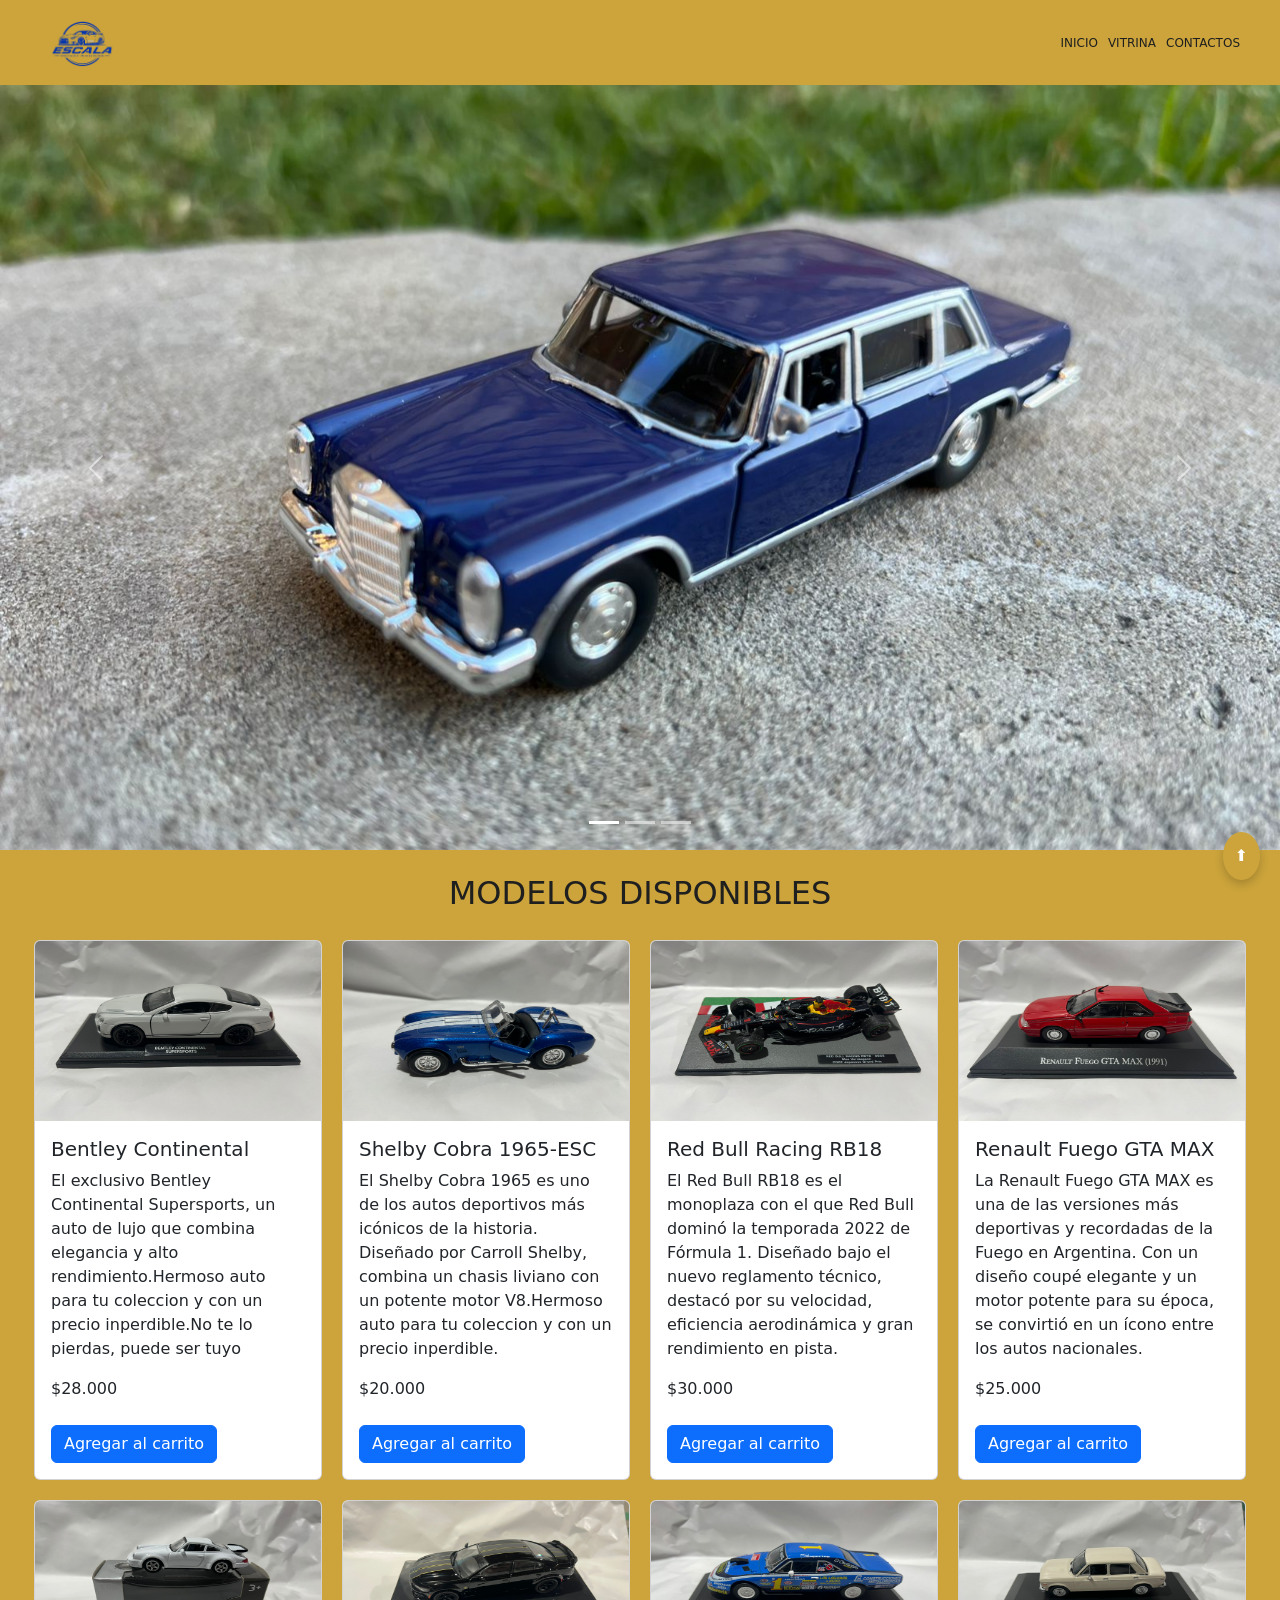
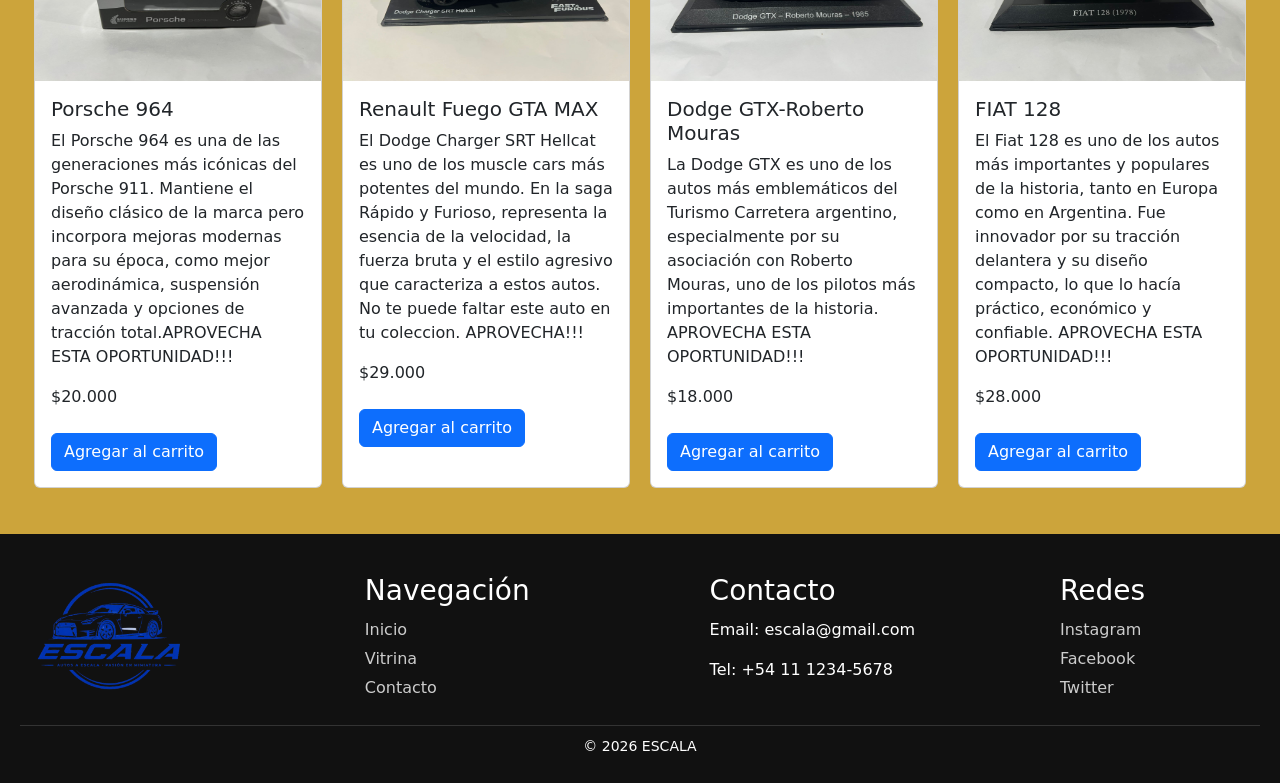
<file: index.html>
<!DOCTYPE html>
<html lang="en">
<!-- fgfg -->
<head>
    <meta charset="UTF-8">
    <meta name="viewport" content="width=device-width, initial-scale=1.0">
    <title>ESCALA</title>
    <meta name="description" content="Autos a escala">
    <link rel="stylesheet" href="CSS/style.css">
    <link href="https://cdn.jsdelivr.net/npm/bootstrap@5.3.8/dist/css/bootstrap.min.css" rel="stylesheet"
        integrity="sha384-sRIl4kxILFvY47J16cr9ZwB07vP4J8+LH7qKQnuqkuIAvNWLzeN8tE5YBujZqJLB" crossorigin="anonymous">
</head>

<body id="top">
    <header class="encabezado">
        <div class="logo"></div>
        <nav class="menu">
            <a href="index.html">INICIO</a>
            <a href="segundapag.html">VITRINA</a>
            <a href="contacto.html" class="btncontactos">CONTACTOS</a>
        </nav>
    </header>
    <div class="intermedio">
        <div id="carouselExampleIndicators" class="carousel slide">
            <div class="carousel-indicators">
                <button type="button" data-bs-target="#carouselExampleIndicators" data-bs-slide-to="0" class="active"
                    aria-current="true" aria-label="Slide 1"></button>
                <button type="button" data-bs-target="#carouselExampleIndicators" data-bs-slide-to="1"
                    aria-label="Slide 2"></button>
                <button type="button" data-bs-target="#carouselExampleIndicators" data-bs-slide-to="2"
                    aria-label="Slide 3"></button>
            </div>
            <div class="carousel-inner">
                <div class="carousel-item active">
                    <img src="SRC/intermedio/mercedes.jpeg" class="d-block w-100" alt="mercedes">
                </div>
                <div class="carousel-item">
                    <img src="SRC/intermedio/porsche.jpeg" class="d-block w-100" alt="porsche">
                </div>
                <div class="carousel-item">
                    <img src="SRC/intermedio/porsche911.jpeg" class="d-block w-100" alt="porsche911">
                </div>
            </div>
            <button class="carousel-control-prev" type="button" data-bs-target="#carouselExampleIndicators"
                data-bs-slide="prev">
                <span class="carousel-control-prev-icon" aria-hidden="true"></span>
                <span class="visually-hidden">Previous</span>
            </button>
            <button class="carousel-control-next" type="button" data-bs-target="#carouselExampleIndicators"
                data-bs-slide="next">
                <span class="carousel-control-next-icon" aria-hidden="true"></span>
                <span class="visually-hidden">Next</span>
            </button>
        </div>
    </div>
    <main>
        <br>
        <h2 class="np">MODELOS DISPONIBLES</h2>
        <div class="tarjetas">
            <div class="card" style="width:18rem;">
                <img src="SRC/Productos/bentley.jpeg" alt="bentley">
                <div class="card-body">
                    <h5 class="card-title">Bentley Continental</h5>
                    <p class="card-text">El exclusivo Bentley Continental Supersports, un auto de lujo que combina
                        elegancia y alto rendimiento.Hermoso auto para tu coleccion y con un precio inperdible.No te lo pierdas, puede ser tuyo
                    </p>
                    <span>$28.000</span>
                    <br><br>
                    <a href="#" class="btn btn-primary">Agregar al carrito</a>
                </div>
            </div>
        

        <div class="card" style="width:18rem;">
            <img src="SRC/Productos/cobra.jpeg" alt="cobra">
            <div class="card-body">
                <h5 class="card-title">Shelby Cobra 1965-ESC</h5>
                <p class="card-text">El Shelby Cobra 1965 es uno de los autos deportivos más icónicos de la historia.
                    Diseñado por Carroll Shelby, combina un chasis liviano con un potente motor V8.Hermoso auto para tu coleccion y con un precio inperdible.
                </p>
                <span>$20.000</span>
                <br><br>
                <a href="#" class="btn btn-primary">Agregar al carrito</a>
            </div>
        </div>



        <div class="card" style="width:18rem;">
            <img src="SRC/Productos/f1redbull.jpeg" alt="f1">
            <div class="card-body">
                <h5 class="card-title">Red Bull Racing RB18</h5>
                <p class="card-text"> El Red Bull RB18 es el monoplaza con el que Red Bull dominó la temporada 2022 de
                    Fórmula 1. Diseñado bajo el nuevo reglamento técnico, destacó por su velocidad, eficiencia
                    aerodinámica y gran rendimiento en pista.
                </p>
                <span>$30.000</span>
                <br><br>
                <a href="#" class="btn btn-primary">Agregar al carrito</a>
            </div>
        </div>

        

        <div class="card" style="width:18rem;">
            <img src="SRC/Productos/renault.jpeg" alt="renault">
            <div class="card-body">
                <h5 class="card-title">Renault Fuego GTA MAX</h5>
                <p class="card-text"> La Renault Fuego GTA MAX es una de las versiones más deportivas y recordadas de la
                    Fuego en Argentina. Con un diseño coupé elegante y un motor potente para su época, se convirtió en
                    un ícono entre los autos nacionales.
                </p>
                <span>$25.000</span>
                <br><br>
                <a href="#" class="btn btn-primary">Agregar al carrito</a>
            </div>
        </div>
        <div class="card" style="width:18rem;">
            <img src="SRC/Productos/porsche.jpeg" alt="porsche964">
            <div class="card-body">
                <h5 class="card-title">Porsche 964</h5>
                <p class="card-text"> El Porsche 964 es una de las generaciones más icónicas del Porsche 911. Mantiene el diseño clásico de la marca pero incorpora mejoras modernas para su época, como mejor aerodinámica, suspensión avanzada y opciones de tracción total.APROVECHA ESTA OPORTUNIDAD!!!
                </p>
                <span>$20.000</span>
                <br><br>
                <a href="#" class="btn btn-primary">Agregar al carrito</a>
            </div>
        </div>
        <div class="card" style="width:18rem;">
            <img src="SRC/Productos/dodge.jpeg" alt="dodge">
            <div class="card-body">
                <h5 class="card-title">Renault Fuego GTA MAX</h5>
                <p class="card-text"> El Dodge Charger SRT Hellcat es uno de los muscle cars más potentes del mundo. En la saga Rápido y Furioso, representa la esencia de la velocidad, la fuerza bruta y el estilo agresivo que caracteriza a estos autos. No te puede faltar este auto en tu coleccion. APROVECHA!!!
                </p>
                <span>$29.000</span>
                <br><br>
                <a href="#" class="btn btn-primary">Agregar al carrito</a>
            </div>
        </div>



        <div class="card" style="width:18rem;">
            <img src="SRC/Productos/tc.jpeg" alt="tc">
            <div class="card-body">
                <h5 class="card-title">Dodge GTX-Roberto Mouras</h5>
                <p class="card-text"> La Dodge GTX es uno de los autos más emblemáticos del Turismo Carretera argentino,
                    especialmente por su asociación con Roberto Mouras, uno de los pilotos más importantes de la
                    historia. APROVECHA ESTA OPORTUNIDAD!!!
                </p>
                <span>$18.000</span>
                <br><br>
                <a href="#" class="btn btn-primary">Agregar al carrito</a>
            </div>
        </div>



        <div class="card" style="width:18rem;">
            <img src="SRC/Productos/fiat.jpeg" alt="fiat">
            <div class="card-body">
                <h5 class="card-title">FIAT 128</h5>
                <p class="card-text"> El Fiat 128 es uno de los autos más importantes y populares de la historia, tanto en Europa como en Argentina. Fue innovador por su tracción delantera y su diseño compacto, lo que lo hacía práctico, económico y confiable. APROVECHA ESTA OPORTUNIDAD!!!
                </p>
                <span>$28.000</span>
                <br><br>
                <a href="#" class="btn btn-primary">Agregar al carrito</a>
            </div>
        </div>
        </div>
        <a href="#top" class="btn-arriba">⬆</a>

    </main>
<footer class="footer-nuevo">
  <div class="footer-contenedor">

    <div class="footer-logo">
      <img src="SRC/logo.png" alt="logo">
    </div>

    <div class="footer-links">
      <h3>Navegación</h3>
      <a href="#">Inicio</a>
      <a href="segundapag.html">Vitrina</a>
      <a href="contacto.html">Contacto</a>
    </div>

    <div class="footer-contacto">
      <h3>Contacto</h3>
      <p>Email: escala@gmail.com</p>
      <p>Tel: +54 11 1234-5678</p>
    </div>

    <div class="footer-social">
      <h3>Redes</h3>
      <a href="#">Instagram</a>
      <a href="#">Facebook</a>
      <a href="#">Twitter</a>
    </div>

  </div>

  <div class="footer-copy">
    <p>© 2026 ESCALA</p>
  </div>
</footer>
    
    <script src="https://cdn.jsdelivr.net/npm/bootstrap@5.3.8/dist/js/bootstrap.bundle.min.js"
        integrity="sha384-FKyoEForCGlyvwx9Hj09JcYn3nv7wiPVlz7YYwJrWVcXK/BmnVDxM+D2scQbITxI"
        crossorigin="anonymous"></script>
</body>

</html>
</file>
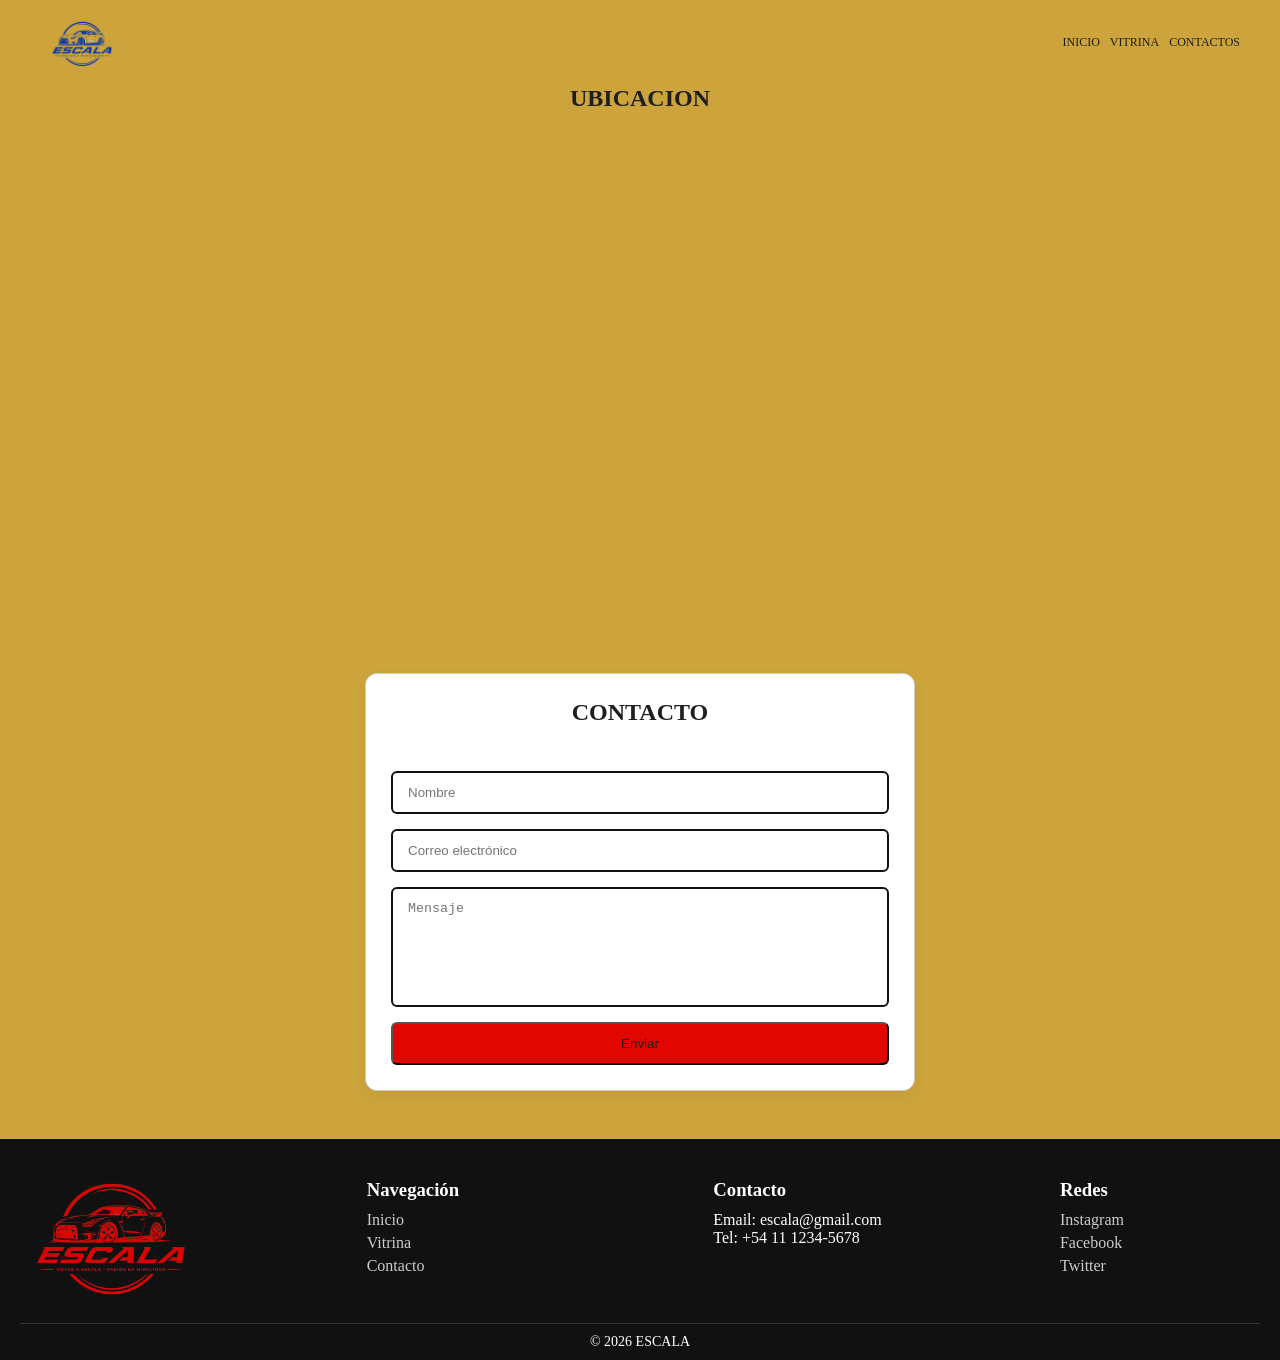
<file: contacto.html>
<!DOCTYPE html>
<html lang="en">
<head>
    <meta charset="UTF-8">
    <meta name="viewport" content="width=device-width, initial-scale=1.0">
    <link rel="stylesheet" href="CSS/style3.css">
    <title>Contacto</title>
</head>
<body>
    <header class="encabezado">
    <div class="logo"></div>
    <nav class="menu">
      <a href="index.html">INICIO</a>
      <a href="segundapag.html">VITRINA</a>
      <a href="#" class="btncontactos">CONTACTOS</a>
    </nav>
  </header>
    <section class="mapa">
    <h2>UBICACION</h2>

    <iframe
      src="https://www.google.com/maps/embed?pb=!1m14!1m12!1m3!1d1263.8102594427226!2d-58.40207919690593!3d-34.757660162263505!2m3!1f0!2f0!3f0!3m2!1i1024!2i768!4f13.1!5e0!3m2!1ses!2sar!4v1779219081198!5m2!1ses!2sar"
      width="600" height="450" style="border:0;" allowfullscreen="" loading="lazy"
      referrerpolicy="no-referrer-when-downgrade"></iframe>
  </section>

  <br><br>
  <div class="conteform">
    <section class="seccion-contacto">
      <h2 id="contacto">CONTACTO</h2>
      <form class="formulario-contacto">
        <input type="text" placeholder="Nombre" required>
        <input type="email" placeholder="Correo electrónico" required>
        <textarea placeholder="Mensaje" rows="5" required></textarea>
        <button type="submit">Enviar</button>
      </form>
    </section>
  </div>
  <br>
  <footer class="footer-nuevo">
    <div class="footer-contenedor">

      <div class="footer-logo">
        <img src="SRC/logo2.png" alt="logo2">
      </div>

      <div class="footer-links">
        <h3>Navegación</h3>
        <a href="index.html">Inicio</a>
        <a href="segundapag.html">Vitrina</a>
        <a href="#contacto">Contacto</a>
      </div>

      <div class="footer-contacto">
        <h3>Contacto</h3>
        <p>Email: escala@gmail.com</p>
        <p>Tel: +54 11 1234-5678</p>
      </div>

      <div class="footer-social">
        <h3>Redes</h3>
        <a href="#">Instagram</a>
        <a href="#">Facebook</a>
        <a href="#">Twitter</a>
      </div>

    </div>

    <div class="footer-copy">
      <p>© 2026 ESCALA</p>
    </div>
  </footer>
</body>
</html>
</file>
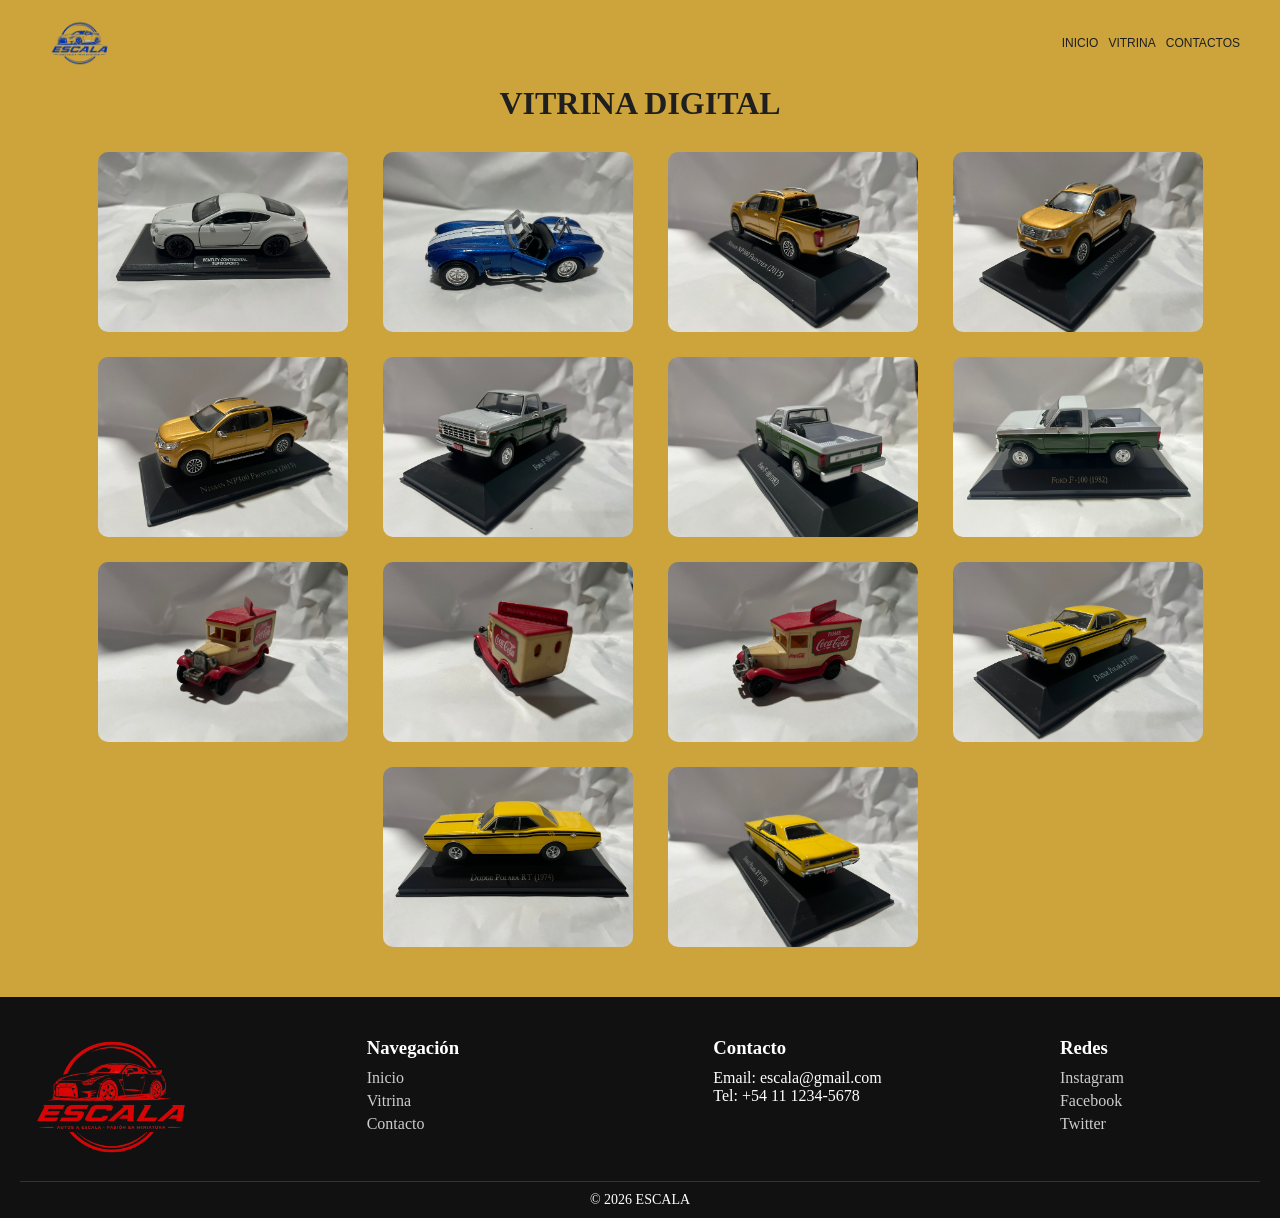
<file: segundapag.html>
<!DOCTYPE html>
<html lang="es">

<head>
  <meta charset="UTF-8">
  <meta name="viewport" content="width=device-width, initial-scale=1.0">
  <title>ESCALA</title>
  <link rel="stylesheet" href="CSS/style2.css">
</head>

<body>
  <header class="encabezado">
    <div class="logo"></div>
    <nav class="menu">
      <a href="index.html">INICIO</a>
      <a href="#">VITRINA</a>
      <a href="contacto.html" class="btncontactos">CONTACTOS</a>
    </nav>
  </header>
  <h1>VITRINA DIGITAL</h1>


  <section class="galeria">
    <img src="SRC/Productos/bentley.jpeg" alt="bentley">
    <img src="SRC/Productos/cobra.jpeg" alt="cobra">
    <img src="SRC/Galeria/camioneta1.jpeg" alt="camioneta1">
    <img src="SRC/Galeria/camioneta2.jpeg" alt="camioneta2">
    <img src="SRC/Galeria/camioneta3.jpeg" alt="camioneta3">
    <img src="SRC/Galeria/chevro1.jpeg" alt="chevro1">
    <img src="SRC/Galeria/chevro2.jpeg" alt="chevro2">
    <img src="SRC/Galeria/chevro3.jpeg" alt="chevro3">
    <img src="SRC/Galeria/cocacola.jpeg" alt="cocacola">
    <img src="SRC/Galeria/cocacola2.jpeg" alt="cocacola2">
    <img src="SRC/Galeria/cocacola3.jpeg" alt="cocacola3">
    <img src="SRC/Galeria/polara1.jpeg" alt="polara1">
    <img src="SRC/Galeria/polara2.jpeg" alt="polara2">
    <img src="SRC/Galeria/polara3.jpeg" alt="polara3">
  </section>
  
  <footer class="footer-nuevo">
    <div class="footer-contenedor">

      <div class="footer-logo">
        <img src="SRC/logo2.png" alt="logo2">
      </div>

      <div class="footer-links">
        <h3>Navegación</h3>
        <a href="index.html">Inicio</a>
        <a href="#">Vitrina</a>
        <a href="contacto.html">Contacto</a>
      </div>

      <div class="footer-contacto">
        <h3>Contacto</h3>
        <p>Email: escala@gmail.com</p>
        <p>Tel: +54 11 1234-5678</p>
      </div>

      <div class="footer-social">
        <h3>Redes</h3>
        <a href="#">Instagram</a>
        <a href="#">Facebook</a>
        <a href="#">Twitter</a>
      </div>

    </div>

    <div class="footer-copy">
      <p>© 2026 ESCALA</p>
    </div>
  </footer>
</body>

</html>
</file>
<file: CSS/style.css>
* {
  margin: 0px;
  padding: 0px;
  box-sizing: border-box;
}
header {
  display: flex;
  justify-content: space-between;
  align-items: center;
  padding: 10px 20px;
  height: 80px;
}

main {
  background-color: #cca43b;
  padding-bottom: 1px;
}
body {
  background-color: #cca43b;
  color: #e5e5e5;
}
.encabezado {
  height: 85px;
  display: flex;
  justify-content: space-between;
  background-color: #cca43b;
}

.encabezado a {
  text-decoration: none;
  color: #1f1f1f;
}

.encabezado img {
  width: 125px;
  height: 195px;
  transition: 0.5s ease-in-out;
}

.encabezado .logo:hover {
  filter: drop-shadow(10px 15px 15px #0031b0);
  transform: translateY(-5px);
}

.menu {
  display: flex;
  justify-content: center;
  align-items: center;
  margin-right: 10px;
}

.menu a {
  margin-right: 10px;
  font-size: 12px;
}

.menu a:hover {
  padding: 10px;
  background: #e10600;
  border-radius: 25px;
}

.logo {
  background-image: url(../SRC/logo.png);
  background-repeat: no-repeat;
  background-position: center;
  background-size: contain;
  width: 75px;
  height: 95px;
  margin-left: 25px;
  animation: logotipo 10s ease-in-out infinite;
}

@keyframes logotipo {
  from {
    background-image: url(../SRC/logo.png);
    transform: scale(1);
  }

  to {
    background-image: url(../SRC/logo2.png);
    transform: scale(1);
  }
}

.carousel-inner img {
  width: 100%;
  height: 85vh;
  object-fit: cover;
  object-position: center;
}

.card {
  border-radius: 10px;
  overflow: hidden;
  transition: 0.3s;
  height: 100%;
  display: flex;
  flex-direction: column;
  border: 3px solid #111111;
  border-radius: 12px;
  overflow: hidden;
}

.card:hover {
  transform: translateY(-5px);
  box-shadow: 0px 5px 15px #e10600;
}

.card img {
  width: 100%;
  height: 180px;
}

.tarjetas {
  display: flex;
  flex-wrap: wrap;
  gap: 20px;
  justify-content: center;
  margin-bottom: 25px;
  padding: 20px;
}

.np {
  color: #1f1f1f;
  text-align: center;
}

.footer-nuevo {
  background-color: #111;
  color: white;
  padding: 40px 20px 10px;
  margin-top: 0px;
}

.footer-contenedor {
  display: flex;
  flex-wrap: wrap;
  justify-content: space-between;
  gap: 30px;
}

.footer-contenedor div {
  min-width: 200px;
}

.footer-nuevo h2,
.footer-nuevo h3 {
  margin-bottom: 10px;
}

.footer-nuevo a {
  display: block;
  color: #ccc;
  text-decoration: none;
  margin-bottom: 5px;
  transition: 0.3s;
}

.footer-nuevo a:hover {
  color: #00bfff;
}

.footer-copy {
  text-align: center;
  border-top: 1px solid #333;
  margin-top: 20px;
  padding-top: 10px;
  font-size: 14px;
}
.tarjetas {
  display: flex;
  flex-wrap: wrap;
  gap: 20px;
  justify-content: center;
}

.footer-logo img {
  max-width: 180px;
}
.btn-arriba {
  position: fixed;
  bottom: 20px;
  right: 20px;
  background: #cca43b; 
  color: #fff;
  padding: 12px;
  border-radius: 50%;
  text-decoration: none;
  font-size: 16px;
  box-shadow: 0 4px 10px rgba(0,0,0,0.2); 
  transition: all 0.3s ease;
}

.btn-arriba:hover {
  background: #333;
}
@media (max-width: 550px) {
  .encabezado {
    height: auto;
    display: flex;
    flex-direction: column;
    align-items: center;
    padding: 15px 0;
  }

  .logo {
    margin-left: 0;
    margin-bottom: 15px;
    width: 80px;
    height: 80px;
    margin: 0 auto 15px auto;
  }

  .menu {
    display: flex;
    flex-direction: column;
    align-items: center;
  }

  .menu a {
    margin: 15px;
    font-size: 20px;
  }
  .carousel-inner img {
    width: 100%;
    height: 350px;
    object-fit: cover;
    object-position: center;
  }
  .footer-contenedor {
    flex-direction: column;
    align-items: center;
    text-align: center;
    gap: 25px;
  }
  .footer-logo {
    display: flex;
    justify-content: center;
    width: 100%;
  }

  .footer-logo img {
    max-width: 130px;
    height: auto;
  }

  .footer-nuevo a {
    margin-bottom: 8px;
  }
}
</file>
<file: CSS/style3.css>
* {
  margin: 0px;
  padding: 0px;
  box-sizing: border-box;
}
header {
  display: flex;
  justify-content: space-between;
  align-items: center;
  padding: 10px 20px;
  height: 80px;
}

main {
  background-color: #cca43b;
  padding-bottom: 1px;
}
body {
  background-color: #cca43b;
  color: #e5e5e5;
}
.encabezado {
  height: 85px;
  display: flex;
  justify-content: space-between;
  background-color: #cca43b;
}

.encabezado a {
  text-decoration: none;
  color: #1f1f1f;
}

.encabezado img {
  width: 125px;
  height: 195px;
  transition: 0.5s ease-in-out;
}

.encabezado .logo:hover {
  filter: drop-shadow(10px 15px 15px #0031b0);
  transform: translateY(-5px);
}

.menu {
  display: flex;
  justify-content: center;
  align-items: center;
  margin-right: 10px;
}

.menu a {
  margin-right: 10px;
  font-size: 12px;
}

.menu a:hover {
  padding: 10px;
  background: #e10600;
  border-radius: 25px;
}

.logo {
  background-image: url(../SRC/logo.png);
  background-repeat: no-repeat;
  background-position: center;
  background-size: contain;
  width: 75px;
  height: 95px;
  margin-left: 25px;
  animation: logotipo 10s ease-in-out infinite;
}

@keyframes logotipo {
  from {
    background-image: url(../SRC/logo.png);
    transform: scale(1);
  }

  to {
    background-image: url(../SRC/logo2.png);
    transform: scale(1);
  }
}
.mapa {
  align-items: center;
  display: flex;
  flex-direction: column;
}

.contacto {
  background-color: #cca43b;
  color: rgb(0, 0, 0);
  padding: 40px 20px;
  text-align: center;
  width: auto;
  align-items: center;
}

.footer-nuevo {
  background-color: #111;
  color: white;
  padding: 40px 20px 10px;
}

.footer-contenedor {
  display: flex;
  flex-wrap: wrap;
  justify-content: space-between;
  gap: 30px;
}

.footer-contenedor div {
  min-width: 200px;
}

.footer-nuevo h2 {
  margin-bottom: 10px;
  color: white;
}
.footer-nuevo h3 {
  margin-bottom: 10px;
}

.footer-nuevo a {
  display: block;
  color: #ccc;
  text-decoration: none;
  margin-bottom: 5px;
  transition: 0.3s;
}

.footer-nuevo a:hover {
  color: #00bfff;
}

.footer-copy {
  text-align: center;
  border-top: 1px solid #333;
  margin-top: 20px;
  padding-top: 10px;
  font-size: 14px;
}
.footer-logo img {
  max-width: 180px;
}
.mapa {
  text-align: center;
}

.mapa iframe {
  width: 90%;
  max-width: 600px;
  border-radius: 10px;
}

.formulario-contacto {
  display: flex;
  flex-direction: column;
  gap: 15px;
  max-width: 500px;
  margin: 0 auto;
}
.formulario-contacto button {
  background-color: #e10600;
  color: #ffffff;
  padding: 12px;
  border-radius: 6px;
  color: #1f1f1f;
}
form textarea {
  height: 120px;
  resize: none;
}

form button:hover {
  background-color: #990000;
}
form input,
form textarea {
  padding: 12px 15px;
  border-radius: 6px;
  border: 2px solid #111111;
}

.conteform {
  background-color: #ffffff;
  max-width: 550px;
  margin: 30px auto;
  padding: 25px;
  border: 1px solid #ccc;
  border-radius: 12px;
  box-shadow: 0px 4px 15px rgba(0, 0, 0, 0.05);
}

form {
  width: 100%;
  display: flex;
  flex-direction: column;
  gap: 15px;
}
h2 {
  text-align: center;
  margin-bottom: 45px;
  color: #1f1f1f;
}

@media (max-width: 550px) {
  .encabezado {
    height: auto;
    display: flex;
    flex-direction: column;
    align-items: center;
    padding: 15px 0;
  }

  .logo {
    margin-left: 0;
    margin-bottom: 15px;
    width: 80px;
    height: 80px;
  }

  .menu {
    display: flex;
    flex-direction: column;
    align-items: center;
  }

  .menu a {
    margin: 15px;
    font-size: 20px;
  }

  .footer-contenedor {
    display: flex;
    flex-direction: column;
    align-items: center;
    text-align: center;
    gap: 30px;
  }

  .footer-contenedor div {
    width: 100%;
    display: flex;
    flex-direction: column;
    align-items: center;
    text-align: center;
    margin-bottom: 0;
  }

  .footer-logo {
    display: flex;
    justify-content: center;
    width: 100%;
  }

  .footer-logo img {
    max-width: 150px;
    height: auto;
  }

  .footer-links a,
  .footer-social a {
    display: inline-block;
    width: 100%;
    text-align: center;
  }
  .conteform {
    width: 90%;
    margin: 20px auto;
    padding: 15px;
  }
}
</file>
<file: CSS/style2.css>
* {
  margin: 0px;
  padding: 0px;
  box-sizing: border-box;
}
header {
  display: flex;
  justify-content: space-between;
  align-items: center;
  padding: 10px 20px;
  height: 80px;
}

main {
  background-color: #cca43b;
  font-family: sans-serif;
}
body {
  background-color: #cca43b;
  color: #e5e5e5;
  display: flex;
  flex-direction: column;
  min-height: 100vh;
}
.encabezado {
  height: 85px;
  display: flex;
  justify-content: space-between;
  background-color: #cca43b;
}

.encabezado a {
  text-decoration: none;
  color: #1f1f1f;
}

.encabezado img {
  width: 125px;
  height: 195px;
  transition: 0.5s ease-in-out;
}

.encabezado .logo:hover {
  filter: drop-shadow(10px 15px 15px #0031b0);
  transform: scale(1.2);
}

.menu {
  display: flex;
  justify-content: center;
  align-items: center;
  margin-right: 10px;
  font-family: sans-serif;
}

.menu a {
  margin-right: 10px;
  font-size: 12px;
}

.menu a:hover {
  padding: 10px;
  background: #e10600;
  border-radius: 25px;
}

.logo {
  background-image: url("../SRC/logo.png");
  background-repeat: no-repeat;
  background-position: center;
  background-size: contain;
  width: 70px;
  height: 70px;
  margin-left: 25px;
  animation: logotipo 10s ease-in-out infinite alternate;
  display: inline-block;
  transition:
    transform 0.3s ease-in-out,
    filter 0.3s ease-in-out;
}

@keyframes logotipo {
  from {
    background-image: url(../SRC/logo.png);
    transform: scale(1);
  }

  to {
    background-image: url(../SRC/logo2.png);
    transform: scale(1);
  }
}

h1 {
  text-align: center;
  margin-bottom: 30px;
  color: #1f1f1f;
}

section img {
  height: 50vh;
  border-radius: 25px;
  margin-bottom: 10px;
  margin-left: 20px;
}

section img:hover {
  filter: drop-shadow(5px 5px 10px black);
  transform: scale(1.1);
  border-color: #111111;
}
h2 {
  text-align: center;
  margin-bottom: 45px;
  color: #1f1f1f;
}



.footer-nuevo {
  background-color: #111;
  color: white;
  padding: 40px 20px 10px;
  margin-top: 40px; 
}

.footer-contenedor {
  display: flex;
  flex-wrap: wrap;
  justify-content: space-between;
  gap: 30px;
}

.footer-contenedor div {
  min-width: 200px;
}

.footer-nuevo h2 {
  margin-bottom: 10px;
  color: white;
}
.footer-nuevo h3 {
  margin-bottom: 10px;
}

.footer-nuevo a {
  display: block;
  color: #ccc;
  text-decoration: none;
  margin-bottom: 5px;
  transition: 0.3s;
}

.footer-nuevo a:hover {
  color: #00bfff;
}

.footer-copy {
  text-align: center;
  border-top: 1px solid #333;
  margin-top: 20px;
  padding-top: 10px;
  font-size: 14px;
}
.footer-logo img {
  max-width: 180px;
}

.galeria {
  display: flex;
  flex-wrap: wrap;
  gap: 15px;
  justify-content: center;
  flex: 1;
}

.galeria img {
  width: 250px;
  height: 180px;
  max-width: 100%;
  object-fit: cover;
  border-radius: 10px;
}


@media (max-width: 550px) {
  .encabezado {
    height: auto;
    display: flex;
    flex-direction: column;
    align-items: center;
    padding: 15px 0;
  }

  .logo {
    margin-left: 0;
    margin-bottom: 15px;
    width: 80px;
    height: 80px;
  }

  .menu {
    display: flex;
    flex-direction: column;
    align-items: center;
  }

  .menu a {
    margin: 15px;
    font-size: 20px;
  }

  .footer-contenedor {
    display: flex;
    flex-direction: column;
    align-items: center;
    text-align: center;
    gap: 30px;
  }

  .footer-contenedor div {
    width: 100%;
    display: flex;
    flex-direction: column;
    align-items: center;
    text-align: center;
    margin-bottom: 0;
  }

  .footer-logo {
    display: flex;
    justify-content: center;
    width: 100%;
  }

  .footer-logo img {
    max-width: 150px;
    height: auto;
  }

  .footer-links a,
  .footer-social a {
    display: inline-block;
    width: 100%;
    text-align: center;
  }
  .conteform {
    width: 90%;
    margin: 20px auto;
    padding: 15px;
  }
}
</file>
